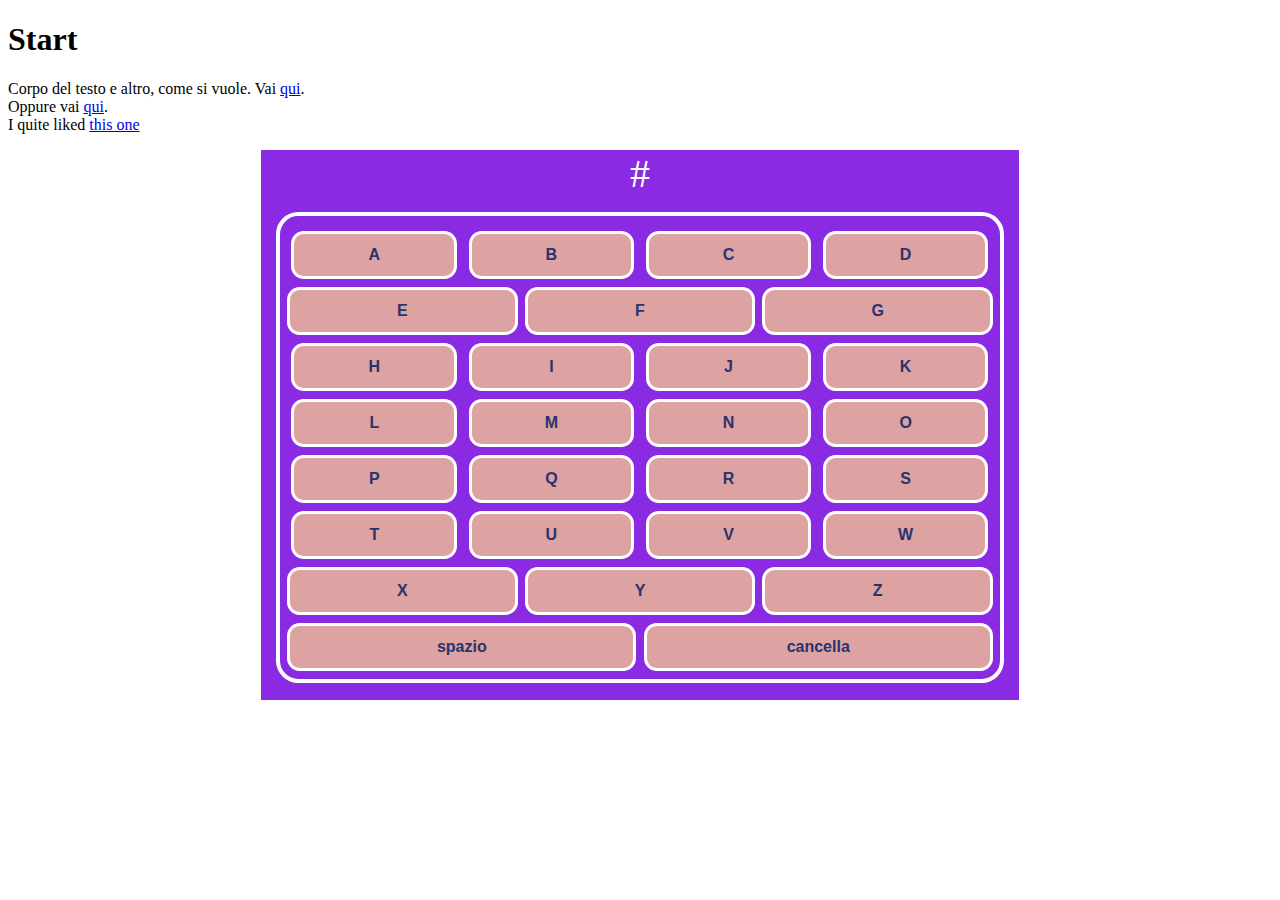
<file: index.html>
﻿<!DOCTYPE html>
<html lang="it">
<head>
    <meta charset="UTF-8">
    <meta http-equiv="X-UA-Compatible" content="IE=edge">
    <meta name="viewport" content="width=device-width, initial-scale=1.0">
    <title>Home Page</title>
    <link href="css/widget.css" rel="stylesheet">
</head>
<body>
    <!--<script src="js/widgetScript.js"></script>-->
    <!-- I found out why it wasn't working. I simply had to source the script after the widget. I now understand the rookie mistake that I was making. Originally I was sourcing the script up here and the browser console was giving an error after line 3 column 11. Apparently i first have to give the browser the element before I call element.addEventListener()-->
    <h1>
        Start
    </h1>
    <p>
        Corpo del testo e altro, come si vuole. Vai <a href="il mio/">qui</a>.<br> Oppure vai <a href="dogAPIexercise/">qui</a>. <br>
        I quite liked <a href="./exTechDoc/">this one</a>
    </p>
    <div class="widget">
        <!-- Questo è un tentativo di costruire una sorta di widget simile alla calcolatrice che abbiamo visto nel bootcamp di FEM-->
        <div class="w-screen">
            #
        </div>

        <div class="w-keyboard">
            <div class="w-row">
                <button class="w-button">
                    A
                </button>
                <button class="w-button">
                    B
                </button>
                <button class="w-button">
                    C
                </button>
                <button class="w-button">
                    D
                </button>
            </div>

            <div class="w-row">
                <button class="w-button tre">
                    E
                </button>
                <button class="w-button tre">
                    F
                </button>
                <button class="w-button tre">
                    G
                </button>
            </div>

            <div class="w-row">
                <button class="w-button">
                    H
                </button>
                <button class="w-button">
                    I
                </button>
                <button class="w-button">
                    J
                </button>
                <button class="w-button">
                    K
                </button>
            </div>

            <div class="w-row">
                <button class="w-button">
                    L
                </button>
                <button class="w-button">
                    M
                </button>
                <button class="w-button">
                    N
                </button>
                <button class="w-button">
                    O
                </button>
            </div>

            <div class="w-row">
                <button class="w-button">
                    P
                </button>
                <button class="w-button">
                    Q
                </button>
                <button class="w-button">
                    R
                </button>
                <button class="w-button">
                    S
                </button>
            </div>

            <div class="w-row">
                <button class="w-button">
                    T
                </button>
                <button class="w-button">
                    U
                </button>
                <button class="w-button">
                    V
                </button>
                <button class="w-button">
                    W
                </button>
            </div>

            <div class="w-row">
                <button class="w-button tre">
                    X
                </button>
                <button class="w-button tre">
                    Y
                </button>
                <button class="w-button tre">
                    Z
                </button>
            </div>

            <div class="w-row">
                <button class="w-button due">
                    spazio
                </button>
                <button class="w-button due">
                    cancella
                </button>
            </div>
            
        </div>
    </div>
    <script src="js/widgetScript.js"></script>
    <!--Now it's in the correct spot!-->
</body>
</html>
</file>
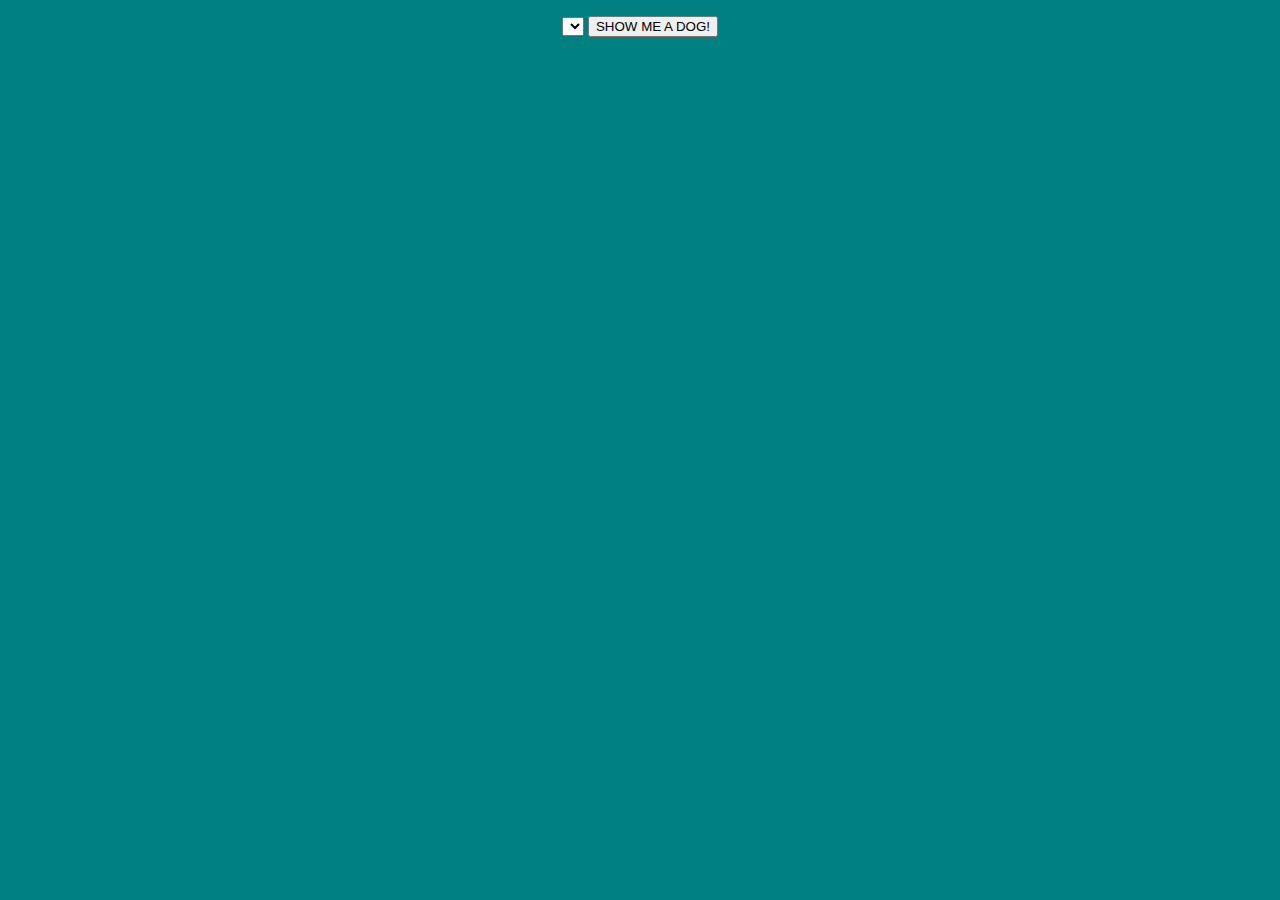
<file: dogAPIexercise/index.html>
<!DOCTYPE html>
<html lang="en">
<head>
    <meta charset="UTF-8">
    <meta http-equiv="X-UA-Compatible" content="IE=edge">
    <meta name="viewport" content="width=device-width, initial-scale=1.0">
    <title>Choose a dog breed!</title>
    <link rel="stylesheet" href="dogthingy.css">
</head>
<body>
    <p>
        <select class="breeds"></select>
        <button class="showme">SHOW ME A DOG!</button>
    </p>

    <div class="box">
        <div class="loading dontshow">
            please <br> wait
        </div>
        <img class="dog dontshow" alt="A dog!">
    </div>

    <script src="dogthingy.js"></script>

</body>
</html>
</file>
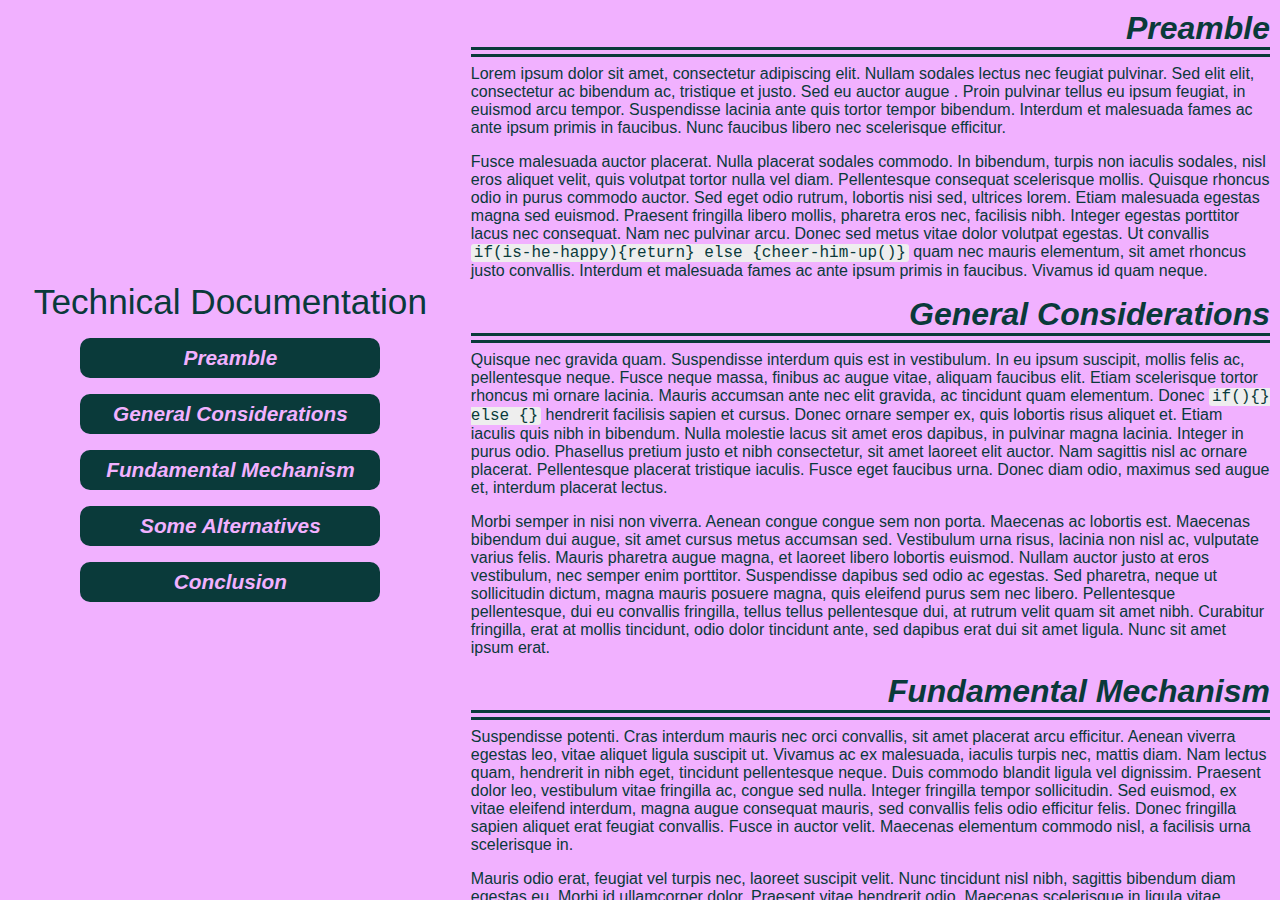
<file: exTechDoc/index.html>
<!DOCTYPE html>
<html lang="en">
<head>
  <meta charset="utf-8">
  <meta name="viewport" content="width=device-width, initial-scale=1.0">
  <title>Technical Documentation Page</title>
  <link rel="stylesheet" href="styles.css">
</head>
<body>

  <main id="main-doc">

    <section id="Preamble" class="main-section">
      <header>Preamble</header>
      <p>Lorem ipsum dolor sit amet, consectetur adipiscing elit. Nullam sodales lectus nec feugiat pulvinar. Sed elit elit, consectetur ac bibendum ac, tristique et justo. Sed eu auctor augue . Proin pulvinar tellus eu ipsum feugiat, in euismod arcu tempor. Suspendisse lacinia ante quis tortor tempor bibendum. Interdum et malesuada fames ac ante ipsum primis in faucibus. Nunc faucibus libero nec scelerisque efficitur.</p>
      <p>Fusce malesuada auctor placerat. Nulla placerat sodales commodo. In bibendum, turpis non iaculis sodales, nisl eros aliquet velit, quis volutpat tortor nulla vel diam. Pellentesque consequat scelerisque mollis. Quisque rhoncus odio in purus commodo auctor. Sed eget odio rutrum, lobortis nisi sed, ultrices lorem. Etiam malesuada egestas magna sed euismod. Praesent fringilla libero mollis, pharetra eros nec, facilisis nibh. Integer egestas porttitor lacus nec consequat. Nam nec pulvinar arcu. Donec sed metus vitae dolor volutpat egestas. Ut convallis <code>if(is-he-happy){return} else {cheer-him-up()}</code> quam nec mauris elementum, sit amet rhoncus justo convallis. Interdum et malesuada fames ac ante ipsum primis in faucibus. Vivamus id quam neque.</p>
    </section>

    <section id="General_Considerations" class="main-section">
      <header>General Considerations</header>
      <p>Quisque nec gravida quam. Suspendisse interdum quis est in vestibulum. In eu ipsum suscipit, mollis felis ac, pellentesque neque. Fusce neque massa, finibus ac augue vitae, aliquam faucibus elit. Etiam scelerisque tortor rhoncus mi ornare lacinia. Mauris accumsan ante nec elit gravida, ac tincidunt quam elementum. Donec <code>if(){} else {}</code> hendrerit facilisis sapien et cursus. Donec ornare semper ex, quis lobortis risus aliquet et. Etiam iaculis quis nibh in bibendum. Nulla molestie lacus sit amet eros dapibus, in pulvinar magna lacinia. Integer in purus odio. Phasellus pretium justo et nibh consectetur, sit amet laoreet elit auctor. Nam sagittis nisl ac ornare placerat. Pellentesque placerat tristique iaculis. Fusce eget faucibus urna. Donec diam odio, maximus sed augue et, interdum placerat lectus.</p>
      <p>Morbi semper in nisi non viverra. Aenean congue congue sem non porta. Maecenas ac lobortis est. Maecenas bibendum dui augue, sit amet cursus metus accumsan sed. Vestibulum urna risus, lacinia non nisl ac, vulputate varius felis. Mauris pharetra augue magna, et laoreet libero lobortis euismod. Nullam auctor justo at eros vestibulum, nec semper enim porttitor. Suspendisse dapibus sed odio ac egestas. Sed pharetra, neque ut sollicitudin dictum, magna mauris posuere magna, quis eleifend purus sem nec libero. Pellentesque pellentesque, dui eu convallis fringilla, tellus tellus pellentesque dui, at rutrum velit quam sit amet nibh. Curabitur fringilla, erat at mollis tincidunt, odio dolor tincidunt ante, sed dapibus erat dui sit amet ligula. Nunc sit amet ipsum erat.</p>
    </section>

    <section id="Fundamental_Mechanism" class="main-section">
      <header>Fundamental Mechanism</header>
      <p>Suspendisse potenti. Cras interdum mauris nec orci convallis, sit amet placerat arcu efficitur. Aenean viverra egestas leo, vitae aliquet ligula suscipit ut. Vivamus ac ex malesuada, iaculis turpis nec, mattis diam. Nam lectus quam, hendrerit in nibh eget, tincidunt pellentesque neque. Duis commodo blandit ligula vel dignissim. Praesent dolor leo, vestibulum vitae fringilla ac, congue sed nulla. Integer fringilla tempor sollicitudin. Sed euismod, ex vitae eleifend interdum, magna augue consequat mauris, sed convallis felis odio efficitur felis. Donec fringilla sapien aliquet erat feugiat convallis. Fusce in auctor velit. Maecenas elementum commodo nisl, a facilisis urna scelerisque in.</p>
      <p>Mauris odio erat, feugiat vel turpis nec, laoreet suscipit velit. Nunc tincidunt nisl nibh, sagittis bibendum diam egestas eu. Morbi id ullamcorper dolor. Praesent vitae hendrerit odio. Maecenas scelerisque in ligula vitae ullamcorper. Nulla vestibulum lacus neque, laoreet <code>cheer-him-up()</code> condimentum metus placerat id. Donec cursus molestie pretium. Donec vehicula euismod leo non eleifend. Quisque aliquet lacus et felis tempus, sed ornare urna eleifend. Cras auctor dui sed sapien hendrerit, eget scelerisque quam posuere. Cras velit nisi, sodales id laoreet ac, finibus ut nibh. Maecenas ante odio, lacinia vel lacus sit amet, vestibulum commodo ante. Quisque quis nulla quam. Suspendisse id lacus id nunc molestie iaculis.</p>
      <p>Donec ac ex volutpat, lacinia erat ut, pellentesque lacus. Nullam id erat a lorem scelerisque sollicitudin at non orci. Nunc nec condimentum lacus, a ullamcorper libero. Pellentesque habitant morbi tristique senectus et netus et malesuada fames ac turpis egestas. Maecenas tempor justo tortor, ut hendrerit nisi pellentesque ut. Morbi tempor dui in fringilla condimentum. Nunc ullamcorper nisl diam, at luctus velit egestas eu. Aenean consectetur <code>(1===2) = false</code> lacinia mi, a ullamcorper felis molestie eget. Sed finibus tempor viverra. Suspendisse ac tempor augue, eget auctor leo. Suspendisse sollicitudin a ligula vel rutrum. Maecenas aliquet enim eu porta elementum. Suspendisse bibendum enim quis facilisis sodales.</p>
    </section>

    <section id="Some_Alternatives" class="main-section">
      <header>Some Alternatives</header>
      <p>Suspendisse non neque hendrerit, gravida mauris at, malesuada nisl. Morbi id justo enim. Sed eu tempor orci. Proin porta lacus leo, a mollis ligula ullamcorper nec. Sed venenatis erat vehicula, vestibulum ipsum ut, interdum tortor. Morbi pharetra <code>let is-he-happy = true</code> ligula ut diam posuere, quis fermentum diam sollicitudin. Phasellus ornare nisl ut posuere fringilla. Nam sed magna varius, bibendum augue at, tempor ipsum. Pellentesque aliquet condimentum imperdiet.</p>
      <p>Proin leo ipsum, viverra vitae ante et, efficitur elementum neque. Aliquam erat volutpat. Curabitur ac aliquet dui, a iaculis tortor. Fusce lacinia dui non lacus hendrerit mattis. Nam nibh erat, sollicitudin ac vestibulum vitae, efficitur sed risus. Duis nibh felis, varius eget ipsum eget, placerat vestibulum tellus. Vivamus at fringilla ligula, non vestibulum dui. Duis tortor erat, fringilla eget volutpat vitae, cursus non felis. Proin a venenatis lacus. Curabitur iaculis maximus risus, a varius orci cursus id. Duis posuere risus in dui ultricies luctus. Nunc scelerisque tempus lectus vitae efficitur. Nullam cursus tortor sem, nec rutrum metus tempus eget. Nam sit amet suscipit urna, blandit hendrerit massa. Maecenas fermentum in neque at efficitur.</p>
    </section>

    <section id="Conclusion" class="main-section">
      <header>Conclusion</header>
      <p>Fusce molestie, quam dignissim tincidunt condimentum, felis magna finibus nulla, eu condimentum orci leo eu justo. Pellentesque leo massa, fringilla non diam vitae, placerat lacinia sapien. Mauris sed turpis scelerisque, vulputate diam et, consectetur ex. Maecenas viverra velit sagittis erat blandit fermentum. Duis congue vulputate purus at pulvinar. Etiam eu condimentum ante. Morbi scelerisque risus sem, vitae efficitur nunc gravida eu. Fusce urna ante, blandit at justo a, placerat pharetra risus.</p>
      <ul>
        <li>a</li>
        <li>b</li>
        <li>c</li>
        <li>d</li>
        <li>e</li>
      </ul>
      <p>Pellentesque habitant morbi tristique senectus et netus et malesuada fames ac turpis egestas. Donec maximus neque quam, non commodo lacus semper a. Nulla elementum ut diam eu tempor. Cras auctor imperdiet diam sed mattis. Fusce in est ultrices, suscipit tellus non, rutrum arcu. Vivamus nec finibus ipsum. Sed eleifend lacus eu aliquet lobortis.</p>
    </section>

  </main>

  <nav id="navbar">
    <header>Technical Documentation</header>
    <a class="nav-link" href="#Preamble">Preamble</a>

    <a class="nav-link" href="#General_Considerations">General Considerations</a>

    <a class="nav-link" href="#Fundamental_Mechanism">Fundamental Mechanism</a>

    <a class="nav-link" href="#Some_Alternatives">Some Alternatives</a>

    <a class="nav-link" href="#Conclusion">Conclusion</a>
  </nav>

</body>
</html>
</file>
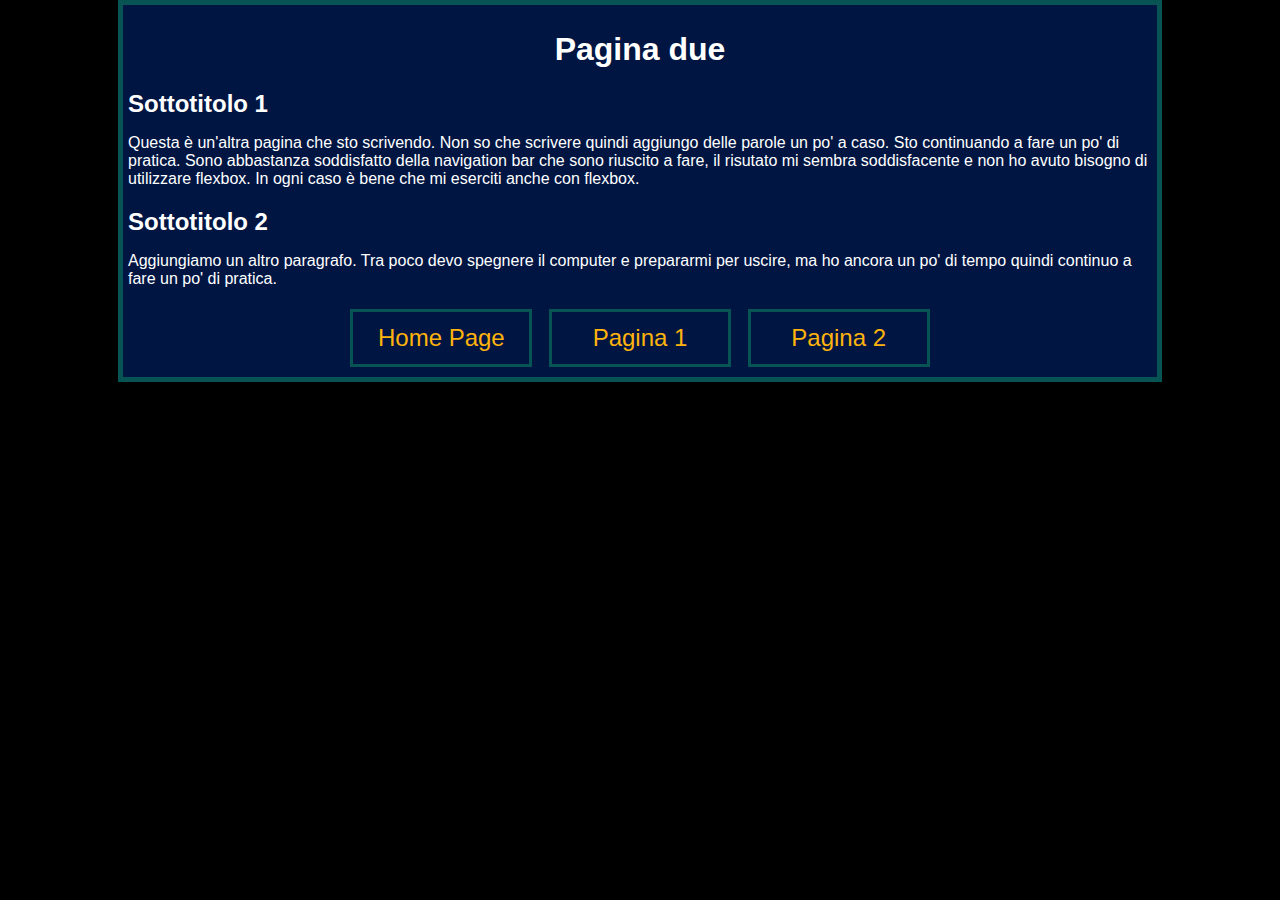
<file: il mio/paginadue.html>
<!DOCTYPE html>
<html lang="it">
<head>
    <meta charset="UTF-8">
    <meta http-equiv="X-UA-Compatible" content="IE=edge">
    <meta name="viewport" content="width=device-width, initial-scale=1.0">
    <title>Pag Due</title>
    <link rel="stylesheet" href="css/style.css">
</head>
<body>
    <h1 class="centre">Pagina due</h1>
    <article>
        <h2>
            Sottotitolo 1
        </h2>
        <p>
            Questa è un'altra pagina che sto scrivendo. Non so che scrivere quindi aggiungo delle parole un po' a caso. Sto continuando a fare un po' di pratica. Sono abbastanza soddisfatto della navigation bar che sono riuscito a fare, il risutato mi sembra soddisfacente e non ho avuto bisogno di utilizzare flexbox. In ogni caso è bene che mi eserciti anche con flexbox.
        </p>

        <h2>
            Sottotitolo 2
        </h2>
        <p>
            Aggiungiamo un altro paragrafo. Tra poco devo spegnere il computer e prepararmi per uscire, ma ho ancora un po' di tempo quindi continuo a fare un po' di pratica.
        </p>
    </article>
    
    <nav><ul>
        <li><a href="index.html">Home Page</a></li>
        <li><a href="paginauno.html">Pagina 1</a></li>
        <li><a href="paginadue.html">Pagina 2</a></li>
    </ul></nav>
</body>
</html>
</file>
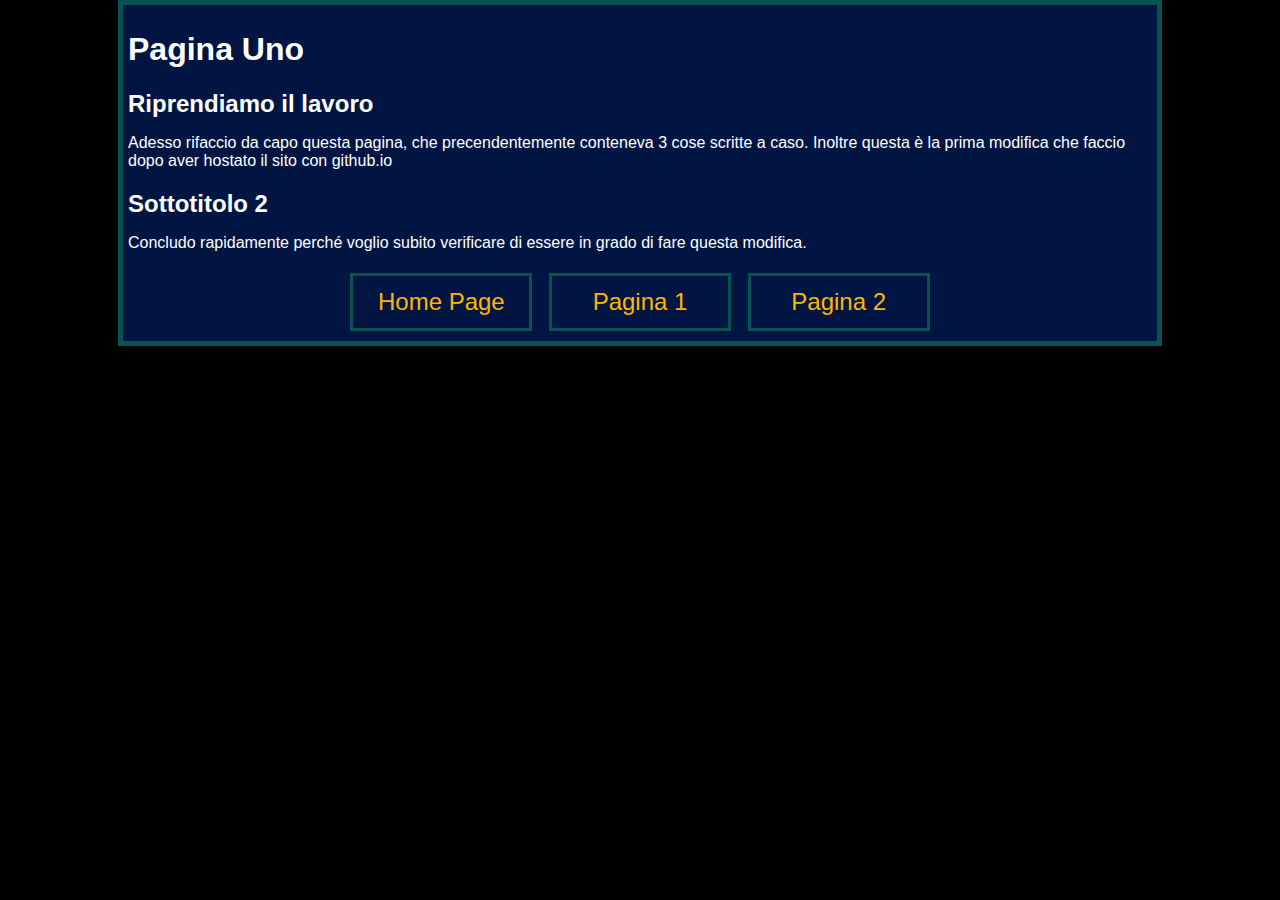
<file: il mio/paginauno.html>
<!DOCTYPE html>
<html lang="it">
<head>
    <meta charset="UTF-8">
    <meta http-equiv="X-UA-Compatible" content="IE=edge">
    <meta name="viewport" content="width=device-width, initial-scale=1.0">
    <title>Pag 1</title>
    <link rel="stylesheet" href="css/style.css">
</head>
<body>
    
    <h1>
        Pagina Uno
    </h1>
        <article>
            <h2>
                Riprendiamo il lavoro
            </h2>
            <p>
                Adesso rifaccio da capo questa pagina, che precendentemente conteneva 3 cose scritte a caso. Inoltre questa è la prima modifica che faccio dopo aver hostato il sito con github.io
            </p>
            <h2>
                Sottotitolo 2
            </h2>
            <p>
                Concludo rapidamente perché voglio subito verificare di essere in grado di fare questa modifica.
            </p>
        </article>

    <nav><ul>
        <li><a href="index.html">Home Page</a></li>
        <li><a href="paginauno.html">Pagina 1</a></li>
        <li><a href="paginadue.html">Pagina 2</a></li>
    </ul></nav>

</body>
</html>
</file>
<file: css/widget.css>
.widget{
    width: 60%;
    background-color: #8a2be3;
     padding-bottom:0.1rem;
     margin: 0 auto;
}
.w-screen{
    text-align: center;
    font-size: 2.5rem;
    color:white;
}
.w-keyboard{
    border: 0.3rem solid white;
    padding-top: 2%;
    border-radius: 1.4rem;
    margin:2%;
}
.w-row{
    display: flex;
    flex-flow: row nowrap;
    justify-content: space-evenly;
    margin-bottom: .5rem;
}
.w-button{
    flex-basis: 23%;
    height:3rem;
    border: .2rem solid white;
    color: #29336d;
    background-color: #dda2a2;
    border-radius: .8rem;
    font-size: 1rem;
    font-weight: bold;
}
.w-button:hover{
    background-color: #29336d;
    color: #dda2a2;
}
.tre{
    flex-basis: 32%;
}
.due{
    flex-basis: 48.5%;
}
</file>
<file: dogAPIexercise/dogthingy.css>
*{
    box-sizing: border-box;
}

body{
    background-color: teal;
}

p{
    text-align: center;
}

.box{
    padding: 3rem;
    display: flex;
    justify-content: center;
}

@keyframes spin {
    to {transform: rotateZ(360deg)}
}

.loading{
    color: #ffed4d;
    font-family: 'Trebuchet MS', 'Lucida Sans Unicode', 'Lucida Grande', 'Lucida Sans', Arial, sans-serif;
    font-weight: bold;
    font-size: 2rem;
    border: .25rem solid #002846;
    text-align: center;
    border-radius: 100%;
    padding: 1rem;


    /* What's above is just styling */
    /* Below is the animation */

    animation: spin linear 2s infinite; 
}

.dog{
    max-height: 500px;
}

.dontshow{
    display: none;
}
</file>
<file: exTechDoc/styles.css>
*{box-sizing:border-box;}

body{
  max-height:100vh;
  font-family:sans-serif;
  background-color:#f1b1ff;
  color:#0a3a3a;
  display:flex;
  flex-direction:row-reverse;
  justify-content: space-between;
  margin:0;
}
main header{
  font-size:2rem;
  font-weight:bold;
  font-style:italic;
  text-align:right;
  margin-top:3.5rem;
  border-bottom:10px double #0a3a3a;
}
main header:first-of-type{
  margin-top:unset;
}

p{margin-top:0.5rem;}

code {
    background-color: #eee;
    border-radius: 3px;
    font-family: courier, monospace;
    padding: 0 3px;
}

#main-doc{
  width:64%;
  padding:10px;
  overflow:auto;
}

nav a{
  display:block;
  text-decoration:none;
  background-color:#0a3a3a;
  color:#f1b1ff;
  font-size:1.3rem;
  font-weight:bold;
  font-style:italic;
  border-radius:10px;
  margin:1rem auto;
  padding:.5rem;
  text-align:center;
  max-width:300px;
}
nav{
  margin:auto;
  width:35%;
  padding:10px;
}

nav header{
  font-size:2.2rem;
  text-align:center;
}

@media (max-width : 820px){
  nav{display:none;}

  body{display:unset;}

  #main-doc{
    margin:0 auto;
    width:98%;
  }

  main header{text-align:center;}
}
</file>
<file: il mio/css/style.css>
html{
    background-color: black;
    font-family: Haettenschweiler, 'Arial Narrow Bold', sans-serif;
    color: #FFFFFF;
}

body{
    border: 5px solid #085454;
    margin:0 auto;
    padding: 5px;
    width: 80%;
    background-color:#001542;
}

a{text-decoration:none;}
a:link, a:visited {color:#FFB30D}
a:hover{color:#7A7A7A;}

h2{margin-bottom: 0;}
ul{margin-top: 0;}

nav ul{
    margin: 0; padding: 0;
    list-style-type: none;
    text-align: center;
    font-size: 1.5rem;
}

nav li{
    border: 3px solid #085454;
    width: 11rem;
    margin:5px;
    display:inline-block;
    text-align: center;
}
nav a{
    padding: 0.5em;
    display: block;
    color:#FFB30D;
}
nav a:hover{
    color:#001542;
    background-color: #FFB30D;
}
.floatleft{
    float: left;
    margin-right: 1rem;
}

p:after {
    content: "";
    display: table;
    clear: both;}

.centre{text-align: center;}

.logo{
    display: block;
    margin:0 auto;
}
</file>
